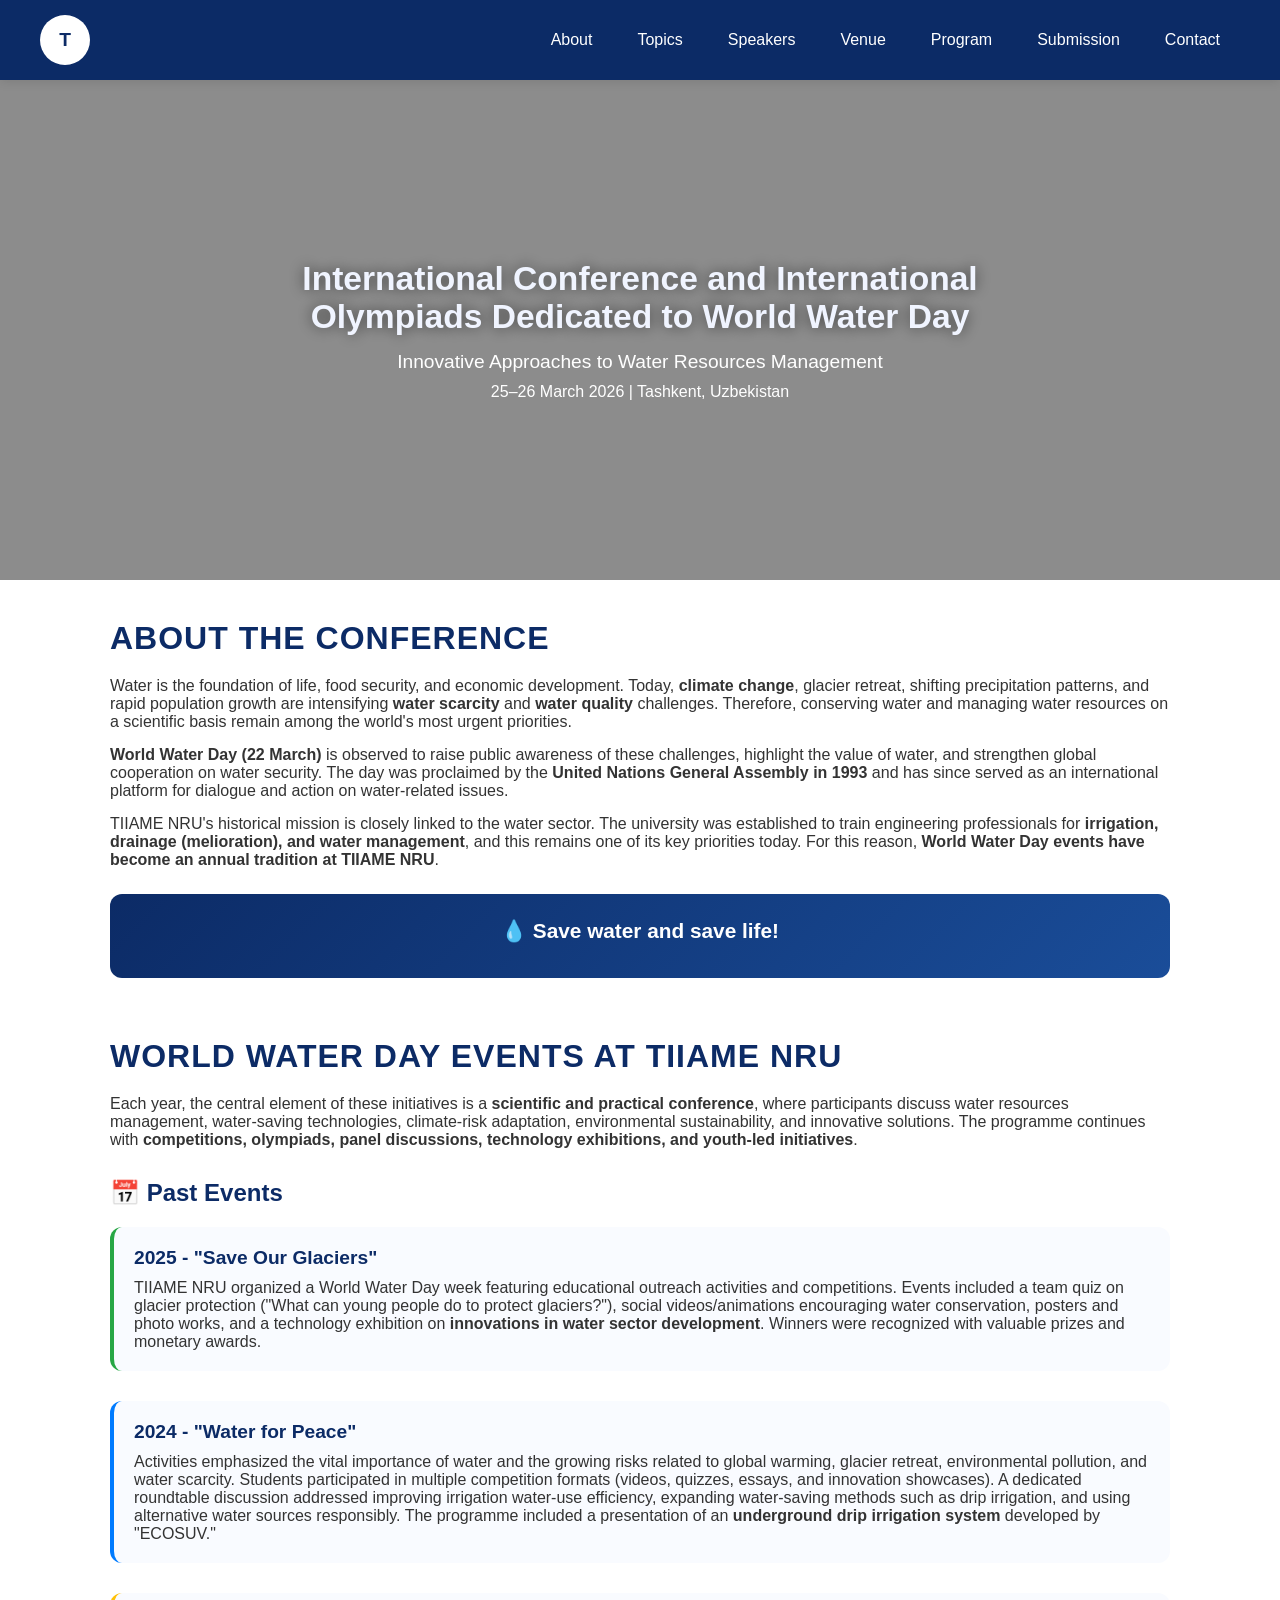
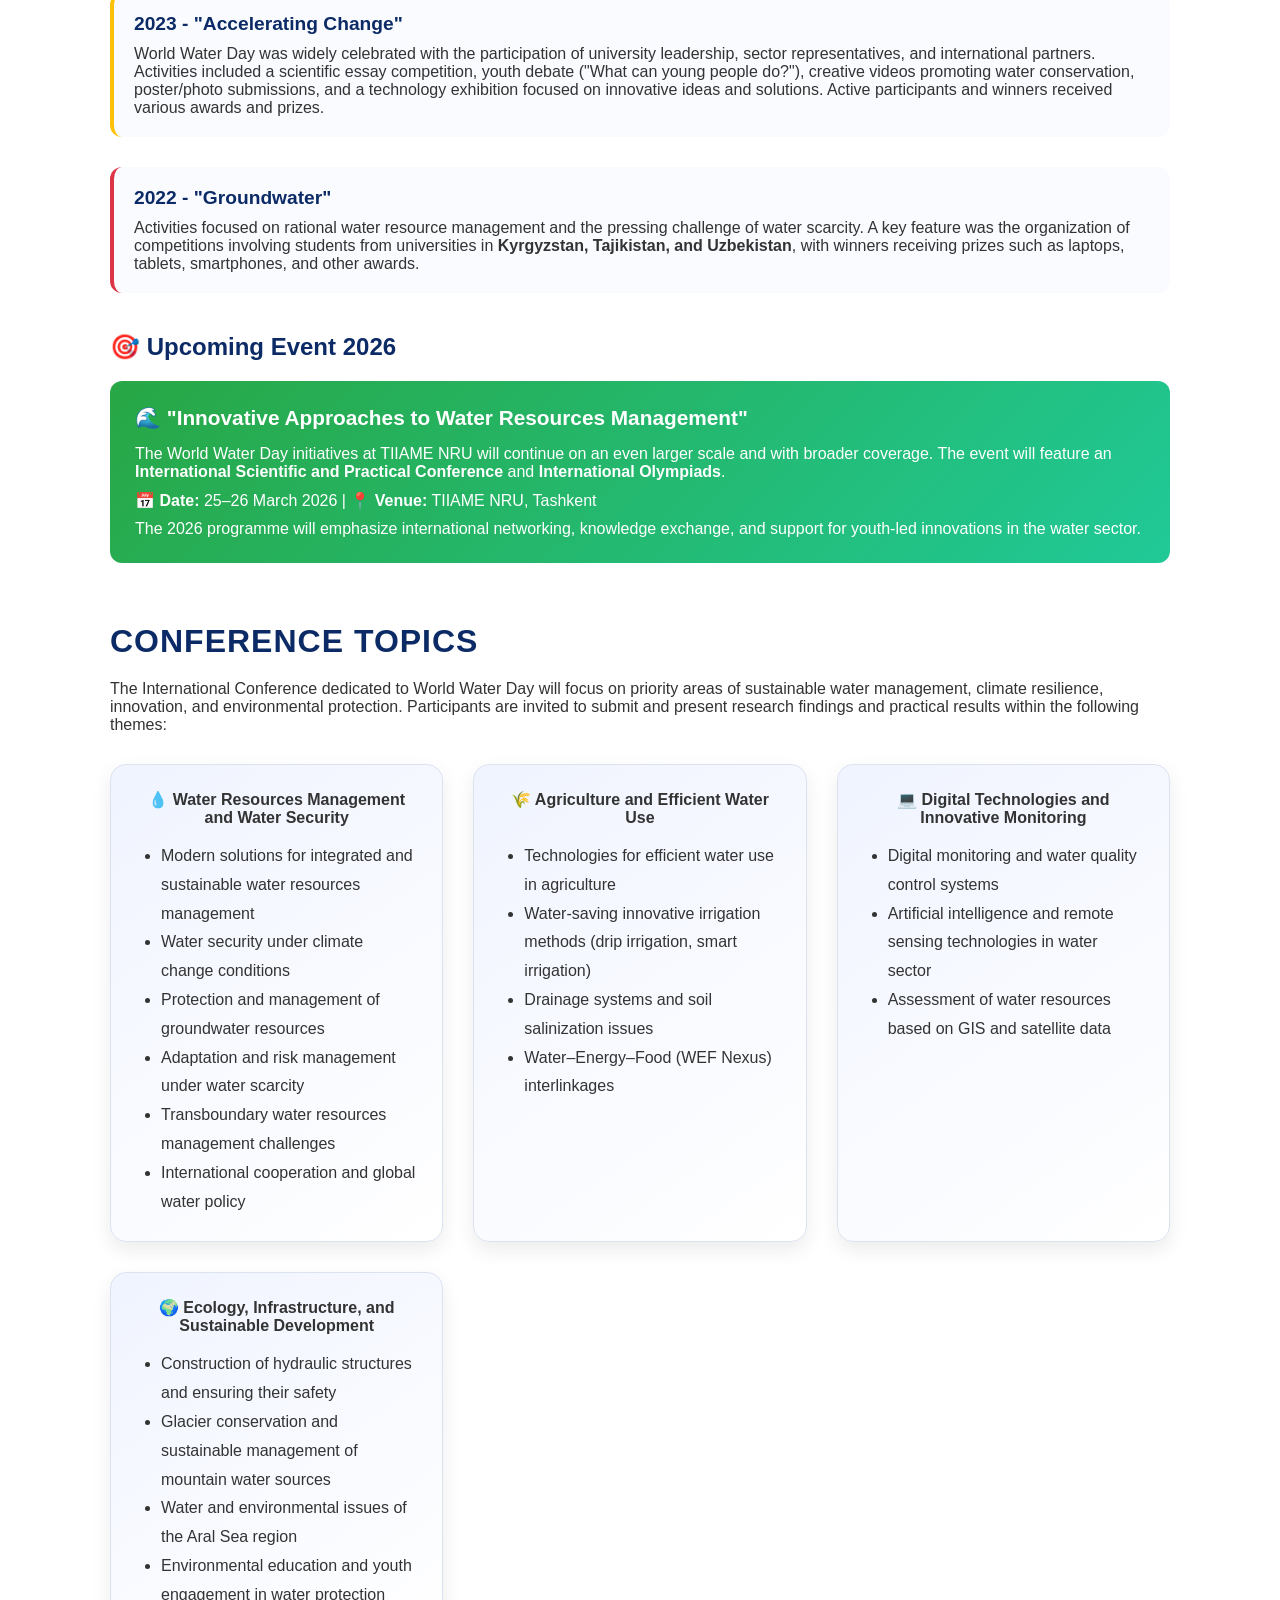
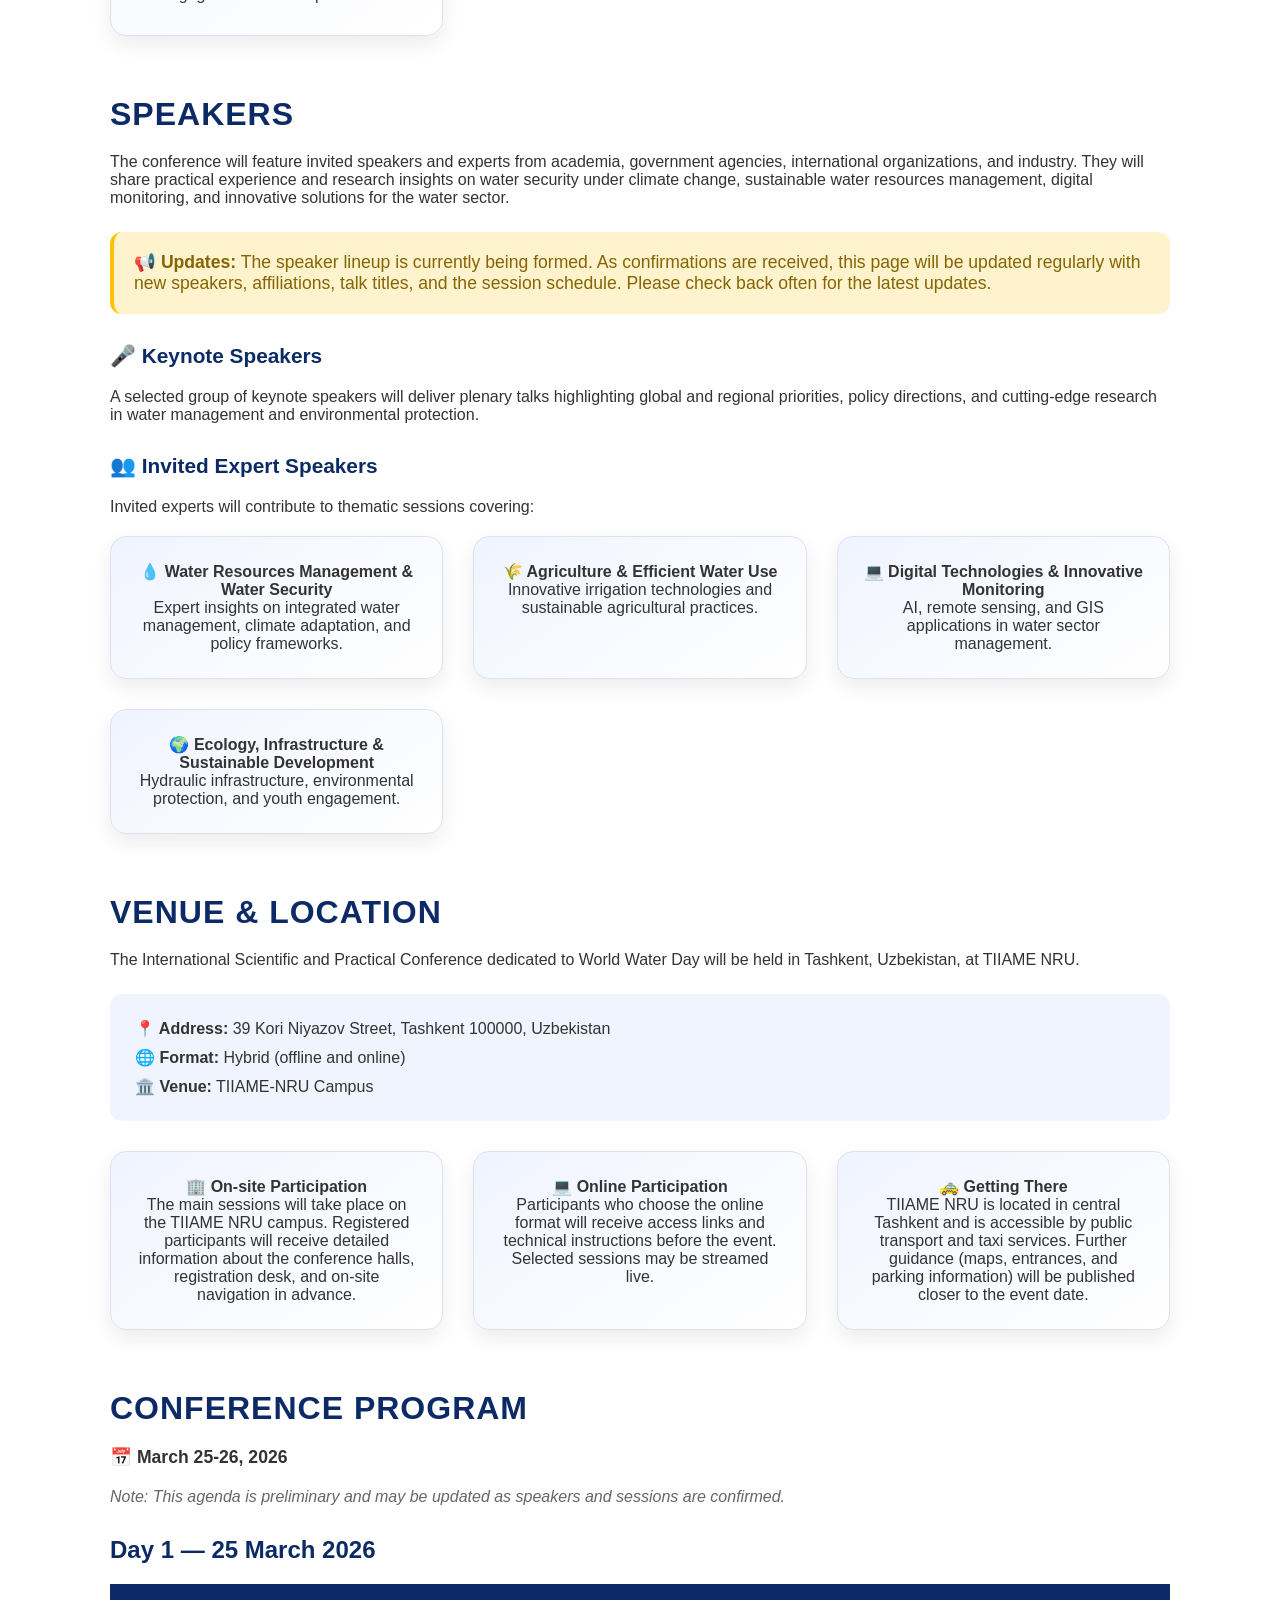
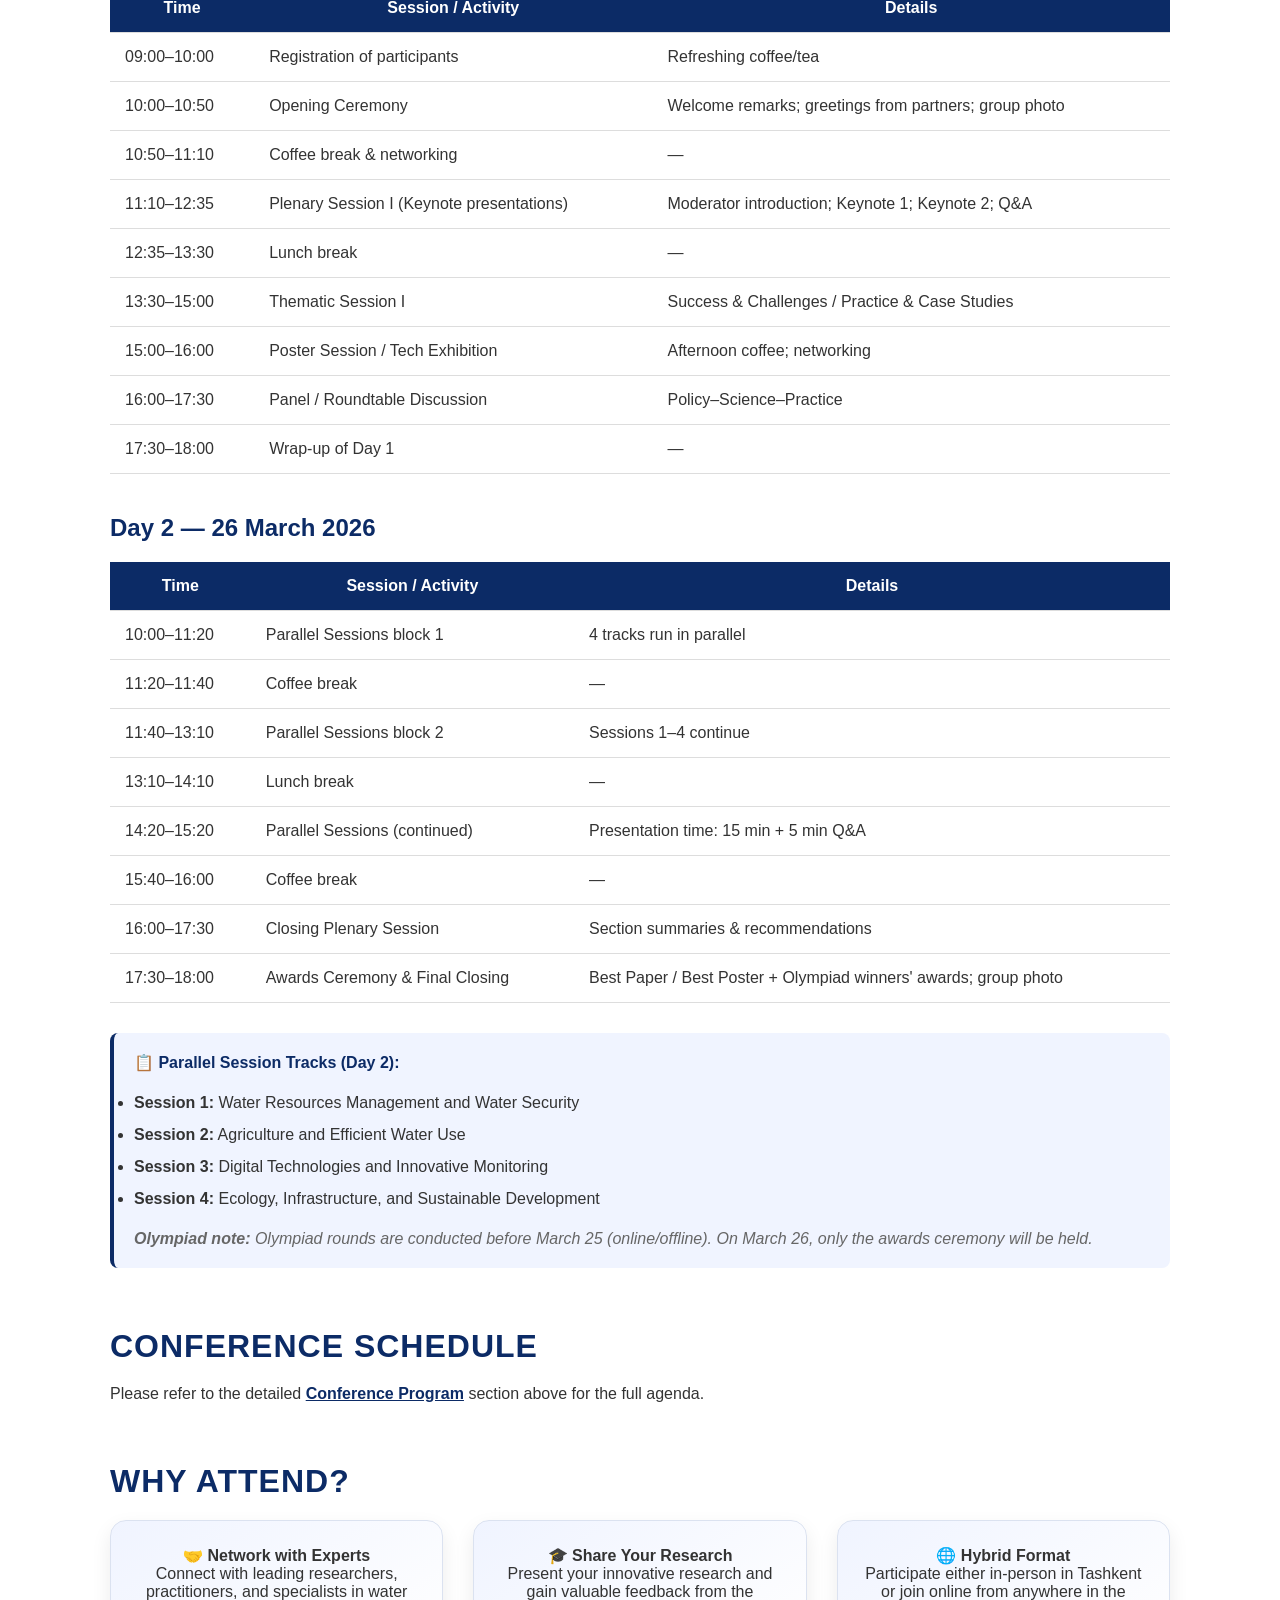
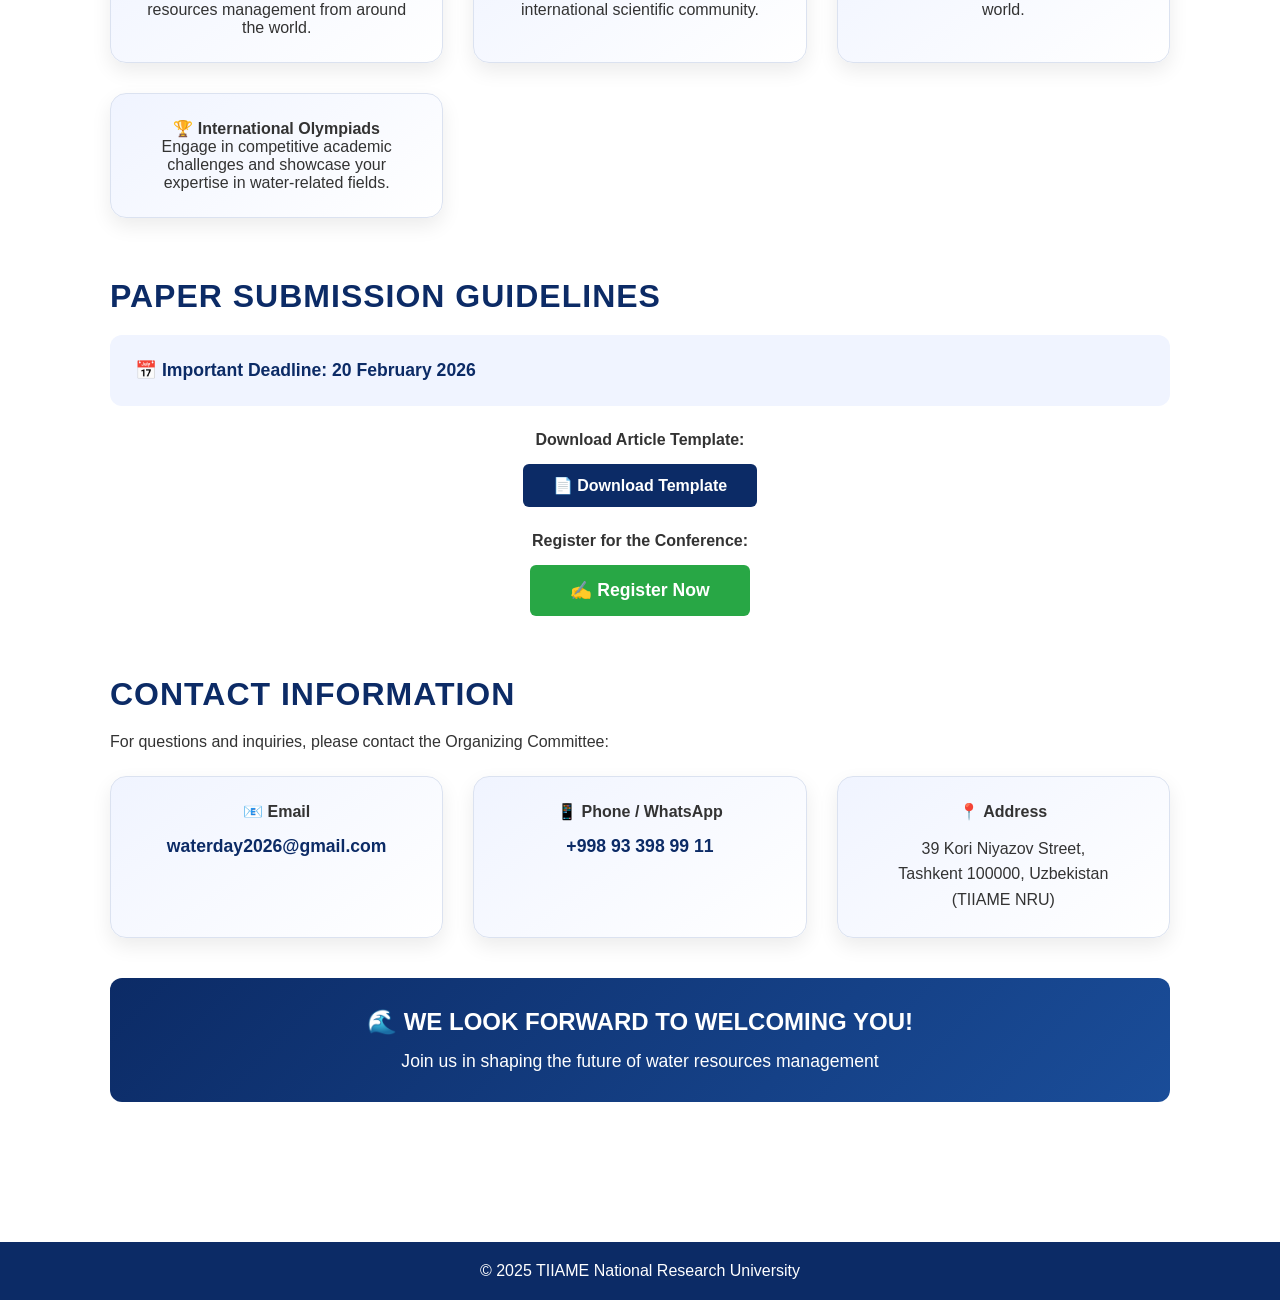
<file: index.html>
<!DOCTYPE html>
<html lang="en">
<head>
  <meta charset="UTF-8" />
  <meta name="viewport" content="width=device-width, initial-scale=1.0" />
  <title>TIIAME Conference 2025</title>
  <link rel="stylesheet" href="style.css">
</head>
<body>

<header>
  <div class="logo-section">
    <div class="logo">T</div>
  </div>
  <nav id="navbar">
    <a href="#about">About</a>
    <!-- <a href="#events">Events</a> -->
    <a href="#topics">Topics</a>
    <a href="#speakers">Speakers</a>
    <a href="#venue">Venue</a>
    <a href="#program">Program</a>
    <a href="#submission">Submission</a>
    <a href="#contact">Contact</a>
  </nav>
  <button class="menu-toggle" onclick="toggleMenu()">☰</button>
</header>
<section class="hero">
  <div>
    <h2>International Conference and International Olympiads Dedicated to World Water Day</h2>
    <div class="hero_2p">
      <p style="font-size: 1.2rem; margin-top: 15px; position: relative; z-index: 1;">Innovative Approaches to Water Resources Management</p>
      <p style="font-size: 1rem; margin-top: 10px; position: relative; z-index: 1;">25–26 March 2026 | Tashkent, Uzbekistan</p>
    </div>
  </div>
</section>

<div class="container">
  <section class="section" id="about">
    <h3>About the Conference</h3>
    <p>
      Water is the foundation of life, food security, and economic development. Today, <strong>climate change</strong>, glacier retreat, shifting precipitation patterns, and rapid population growth are intensifying <strong>water scarcity</strong> and <strong>water quality</strong> challenges. Therefore, conserving water and managing water resources on a scientific basis remain among the world's most urgent priorities.
    </p>
    <p style="margin-top: 15px;">
      <strong>World Water Day (22 March)</strong> is observed to raise public awareness of these challenges, highlight the value of water, and strengthen global cooperation on water security. The day was proclaimed by the <strong>United Nations General Assembly in 1993</strong> and has since served as an international platform for dialogue and action on water-related issues.
    </p>
    <p style="margin-top: 15px;">
      TIIAME NRU's historical mission is closely linked to the water sector. The university was established to train engineering professionals for <strong>irrigation, drainage (melioration), and water management</strong>, and this remains one of its key priorities today. For this reason, <strong>World Water Day events have become an annual tradition at TIIAME NRU</strong>.
    </p>
    <div style="margin-top: 25px; padding: 25px; background: linear-gradient(135deg, #0c2b66, #1a4d99); color: white; border-radius: 12px; text-align: center;">
      <h4 style="font-size: 1.3rem; margin-bottom: 10px;">💧 Save water and save life!</h4>
    </div>
  </section>

  <section class="section" id="events">
    <h3>World Water Day Events at TIIAME NRU</h3>
    <p style="margin-bottom: 30px;">
      Each year, the central element of these initiatives is a <strong>scientific and practical conference</strong>, where participants discuss water resources management, water-saving technologies, climate-risk adaptation, environmental sustainability, and innovative solutions. The programme continues with <strong>competitions, olympiads, panel discussions, technology exhibitions, and youth-led initiatives</strong>.
    </p>
    
    <h4 style="color: #0c2b66; font-size: 1.5rem; margin-bottom: 20px;">📅 Past Events</h4>
    
    <div style="margin-bottom: 30px; padding: 20px; background: #f9fbff; border-radius: 12px; border-left: 4px solid #28a745;">
      <h5 style="color: #0c2b66; font-size: 1.2rem; margin-bottom: 10px;">2025 - "Save Our Glaciers"</h5>
      <p>TIIAME NRU organized a World Water Day week featuring educational outreach activities and competitions. Events included a team quiz on glacier protection ("What can young people do to protect glaciers?"), social videos/animations encouraging water conservation, posters and photo works, and a technology exhibition on <strong>innovations in water sector development</strong>. Winners were recognized with valuable prizes and monetary awards.</p>
    </div>

    <div style="margin-bottom: 30px; padding: 20px; background: #f9fbff; border-radius: 12px; border-left: 4px solid #007bff;">
      <h5 style="color: #0c2b66; font-size: 1.2rem; margin-bottom: 10px;">2024 - "Water for Peace"</h5>
      <p>Activities emphasized the vital importance of water and the growing risks related to global warming, glacier retreat, environmental pollution, and water scarcity. Students participated in multiple competition formats (videos, quizzes, essays, and innovation showcases). A dedicated roundtable discussion addressed improving irrigation water-use efficiency, expanding water-saving methods such as drip irrigation, and using alternative water sources responsibly. The programme included a presentation of an <strong>underground drip irrigation system</strong> developed by "ECOSUV."</p>
    </div>

    <div style="margin-bottom: 30px; padding: 20px; background: #f9fbff; border-radius: 12px; border-left: 4px solid #ffc107;">
      <h5 style="color: #0c2b66; font-size: 1.2rem; margin-bottom: 10px;">2023 - "Accelerating Change"</h5>
      <p>World Water Day was widely celebrated with the participation of university leadership, sector representatives, and international partners. Activities included a scientific essay competition, youth debate ("What can young people do?"), creative videos promoting water conservation, poster/photo submissions, and a technology exhibition focused on innovative ideas and solutions. Active participants and winners received various awards and prizes.</p>
    </div>

    <div style="margin-bottom: 30px; padding: 20px; background: #f9fbff; border-radius: 12px; border-left: 4px solid #dc3545;">
      <h5 style="color: #0c2b66; font-size: 1.2rem; margin-bottom: 10px;">2022 - "Groundwater"</h5>
      <p>Activities focused on rational water resource management and the pressing challenge of water scarcity. A key feature was the organization of competitions involving students from universities in <strong>Kyrgyzstan, Tajikistan, and Uzbekistan</strong>, with winners receiving prizes such as laptops, tablets, smartphones, and other awards.</p>
    </div>

    <h4 style="color: #0c2b66; font-size: 1.5rem; margin-bottom: 20px; margin-top: 40px;">🎯 Upcoming Event 2026</h4>
    <div style="padding: 25px; background: linear-gradient(135deg, #28a745, #20c997); color: white; border-radius: 12px;">
      <h5 style="font-size: 1.3rem; margin-bottom: 15px;">🌊 "Innovative Approaches to Water Resources Management"</h5>
      <p style="margin-bottom: 10px;">The World Water Day initiatives at TIIAME NRU will continue on an even larger scale and with broader coverage. The event will feature an <strong>International Scientific and Practical Conference</strong> and <strong>International Olympiads</strong>.</p>
      <p><strong>📅 Date:</strong> 25–26 March 2026 | <strong>📍 Venue:</strong> TIIAME NRU, Tashkent</p>
      <p style="margin-top: 10px;">The 2026 programme will emphasize international networking, knowledge exchange, and support for youth-led innovations in the water sector.</p>
    </div>
  </section>

  <section class="section" id="topics">
    <h3>Conference Topics</h3>
    <p style="margin-bottom: 30px;">The International Conference dedicated to World Water Day will focus on priority areas of sustainable water management, climate resilience, innovation, and environmental protection. Participants are invited to submit and present research findings and practical results within the following themes:</p>
    <div class="speakers">
      <div class="speaker-card">
        <h4>💧 Water Resources Management and Water Security</h4>
        <ul style="text-align: left; margin-top: 15px; line-height: 1.8;">
          <li>Modern solutions for integrated and sustainable water resources management</li>
          <li>Water security under climate change conditions</li>
          <li>Protection and management of groundwater resources</li>
          <li>Adaptation and risk management under water scarcity</li>
          <li>Transboundary water resources management challenges</li>
          <li>International cooperation and global water policy</li>
        </ul>
      </div>
      <div class="speaker-card">
        <h4>🌾 Agriculture and Efficient Water Use</h4>
        <ul style="text-align: left; margin-top: 15px; line-height: 1.8;">
          <li>Technologies for efficient water use in agriculture</li>
          <li>Water-saving innovative irrigation methods (drip irrigation, smart irrigation)</li>
          <li>Drainage systems and soil salinization issues</li>
          <li>Water–Energy–Food (WEF Nexus) interlinkages</li>
        </ul>
      </div>
      <div class="speaker-card">
        <h4>💻 Digital Technologies and Innovative Monitoring</h4>
        <ul style="text-align: left; margin-top: 15px; line-height: 1.8;">
          <li>Digital monitoring and water quality control systems</li>
          <li>Artificial intelligence and remote sensing technologies in water sector</li>
          <li>Assessment of water resources based on GIS and satellite data</li>
        </ul>
      </div>
      <div class="speaker-card">
        <h4>🌍 Ecology, Infrastructure, and Sustainable Development</h4>
        <ul style="text-align: left; margin-top: 15px; line-height: 1.8;">
          <li>Construction of hydraulic structures and ensuring their safety</li>
          <li>Glacier conservation and sustainable management of mountain water sources</li>
          <li>Water and environmental issues of the Aral Sea region</li>
          <li>Environmental education and youth engagement in water protection</li>
        </ul>
      </div>
    </div>
  </section>

  <section class="section" id="speakers">
    <h3>Speakers</h3>
    <p style="margin-bottom: 25px;">
      The conference will feature invited speakers and experts from academia, government agencies, international organizations, and industry. They will share practical experience and research insights on water security under climate change, sustainable water resources management, digital monitoring, and innovative solutions for the water sector.
    </p>
    
    <div style="background: #fff3cd; padding: 20px; border-radius: 12px; border-left: 4px solid #ffc107; margin-bottom: 30px;">
      <p style="font-size: 1.1rem; color: #856404;"><strong>📢 Updates:</strong> The speaker lineup is currently being formed. As confirmations are received, this page will be updated regularly with new speakers, affiliations, talk titles, and the session schedule. Please check back often for the latest updates.</p>
    </div>

    <h4 style="color: #0c2b66; font-size: 1.3rem; margin-bottom: 20px;">🎤 Keynote Speakers</h4>
    <p style="margin-bottom: 25px;">A selected group of keynote speakers will deliver plenary talks highlighting global and regional priorities, policy directions, and cutting-edge research in water management and environmental protection.</p>

    <h4 style="color: #0c2b66; font-size: 1.3rem; margin-bottom: 20px; margin-top: 30px;">👥 Invited Expert Speakers</h4>
    <p style="margin-bottom: 20px;">Invited experts will contribute to thematic sessions covering:</p>
    
    <div class="speakers">
      <div class="speaker-card">
        <h4>💧 Water Resources Management & Water Security</h4>
        <p>Expert insights on integrated water management, climate adaptation, and policy frameworks.</p>
      </div>
      <div class="speaker-card">
        <h4>🌾 Agriculture & Efficient Water Use</h4>
        <p>Innovative irrigation technologies and sustainable agricultural practices.</p>
      </div>
      <div class="speaker-card">
        <h4>💻 Digital Technologies & Innovative Monitoring</h4>
        <p>AI, remote sensing, and GIS applications in water sector management.</p>
      </div>
      <div class="speaker-card">
        <h4>🌍 Ecology, Infrastructure & Sustainable Development</h4>
        <p>Hydraulic infrastructure, environmental protection, and youth engagement.</p>
      </div>
    </div>
  </section>

  <section class="section" id="venue">
    <h3>Venue & Location</h3>
    <p style="margin-bottom: 25px;">
      The International Scientific and Practical Conference dedicated to World Water Day will be held in Tashkent, Uzbekistan, at TIIAME NRU.
    </p>
    
    <div style="background: #f0f4ff; padding: 25px; border-radius: 12px; margin-bottom: 30px;">
      <p style="margin-bottom: 10px;"><strong>📍 Address:</strong> 39 Kori Niyazov Street, Tashkent 100000, Uzbekistan</p>
      <p style="margin-bottom: 10px;"><strong>🌐 Format:</strong> Hybrid (offline and online)</p>
      <p><strong>🏛️ Venue:</strong> TIIAME-NRU Campus</p>
    </div>

    <div class="speakers">
      <div class="speaker-card">
        <h4>🏢 On-site Participation</h4>
        <p>The main sessions will take place on the TIIAME NRU campus. Registered participants will receive detailed information about the conference halls, registration desk, and on-site navigation in advance.</p>
      </div>
      <div class="speaker-card">
        <h4>💻 Online Participation</h4>
        <p>Participants who choose the online format will receive access links and technical instructions before the event. Selected sessions may be streamed live.</p>
      </div>
      <div class="speaker-card">
        <h4>🚕 Getting There</h4>
        <p>TIIAME NRU is located in central Tashkent and is accessible by public transport and taxi services. Further guidance (maps, entrances, and parking information) will be published closer to the event date.</p>
      </div>
    </div>
  </section>

  <section class="section" id="program">
    <h3>Conference Program</h3>
    <p style="margin-bottom: 20px; font-size: 1.1rem;">📅 <strong>March 25-26, 2026</strong></p>
    <p style="margin-bottom: 25px; font-style: italic; color: #666;">Note: This agenda is preliminary and may be updated as speakers and sessions are confirmed.</p>
    
    <h4 style="color: #0c2b66; font-size: 1.5rem; margin-bottom: 20px; margin-top: 30px;">Day 1 — 25 March 2026</h4>
    <div class="schedule">
      <table>
        <tr><th>Time</th><th>Session / Activity</th><th>Details</th></tr>
        <tr><td>09:00–10:00</td><td>Registration of participants</td><td>Refreshing coffee/tea</td></tr>
        <tr><td>10:00–10:50</td><td>Opening Ceremony</td><td>Welcome remarks; greetings from partners; group photo</td></tr>
        <tr><td>10:50–11:10</td><td>Coffee break & networking</td><td>—</td></tr>
        <tr><td>11:10–12:35</td><td>Plenary Session I (Keynote presentations)</td><td>Moderator introduction; Keynote 1; Keynote 2; Q&A</td></tr>
        <tr><td>12:35–13:30</td><td>Lunch break</td><td>—</td></tr>
        <tr><td>13:30–15:00</td><td>Thematic Session I</td><td>Success & Challenges / Practice & Case Studies</td></tr>
        <tr><td>15:00–16:00</td><td>Poster Session / Tech Exhibition</td><td>Afternoon coffee; networking</td></tr>
        <tr><td>16:00–17:30</td><td>Panel / Roundtable Discussion</td><td>Policy–Science–Practice</td></tr>
        <tr><td>17:30–18:00</td><td>Wrap-up of Day 1</td><td>—</td></tr>
      </table>
    </div>

    <h4 style="color: #0c2b66; font-size: 1.5rem; margin-bottom: 20px; margin-top: 40px;">Day 2 — 26 March 2026</h4>
    <div class="schedule">
      <table>
        <tr><th>Time</th><th>Session / Activity</th><th>Details</th></tr>
        <tr><td>10:00–11:20</td><td>Parallel Sessions block 1</td><td>4 tracks run in parallel</td></tr>
        <tr><td>11:20–11:40</td><td>Coffee break</td><td>—</td></tr>
        <tr><td>11:40–13:10</td><td>Parallel Sessions block 2</td><td>Sessions 1–4 continue</td></tr>
        <tr><td>13:10–14:10</td><td>Lunch break</td><td>—</td></tr>
        <tr><td>14:20–15:20</td><td>Parallel Sessions (continued)</td><td>Presentation time: 15 min + 5 min Q&A</td></tr>
        <tr><td>15:40–16:00</td><td>Coffee break</td><td>—</td></tr>
        <tr><td>16:00–17:30</td><td>Closing Plenary Session</td><td>Section summaries & recommendations</td></tr>
        <tr><td>17:30–18:00</td><td>Awards Ceremony & Final Closing</td><td>Best Paper / Best Poster + Olympiad winners' awards; group photo</td></tr>
      </table>
    </div>

    <div style="margin-top: 30px; padding: 20px; background: #f0f4ff; border-left: 4px solid #0c2b66; border-radius: 8px;">
      <h4 style="color: #0c2b66; margin-bottom: 15px;">📋 Parallel Session Tracks (Day 2):</h4>
      <ul style="line-height: 2;">
        <li><strong>Session 1:</strong> Water Resources Management and Water Security</li>
        <li><strong>Session 2:</strong> Agriculture and Efficient Water Use</li>
        <li><strong>Session 3:</strong> Digital Technologies and Innovative Monitoring</li>
        <li><strong>Session 4:</strong> Ecology, Infrastructure, and Sustainable Development</li>
      </ul>
      <p style="margin-top: 15px; font-style: italic; color: #666;">
        <strong>Olympiad note:</strong> Olympiad rounds are conducted before March 25 (online/offline). On March 26, only the awards ceremony will be held.
      </p>
    </div>
  </section>

  <section class="section" id="schedule">
    <h3>Conference Schedule</h3>
    <p style="margin-bottom: 20px;">Please refer to the detailed <a href="#program" style="color: #0c2b66; font-weight: 600; text-decoration: underline;">Conference Program</a> section above for the full agenda.</p>
  </section>

  <section class="section" id="tracks">
    <h3>Why Attend?</h3>
    <div class="speakers">
      <div class="speaker-card">
        <h4>🤝 Network with Experts</h4>
        <p>Connect with leading researchers, practitioners, and specialists in water resources management from around the world.</p>
      </div>
      <div class="speaker-card">
        <h4>🎓 Share Your Research</h4>
        <p>Present your innovative research and gain valuable feedback from the international scientific community.</p>
      </div>
      <div class="speaker-card">
        <h4>🌐 Hybrid Format</h4>
        <p>Participate either in-person in Tashkent or join online from anywhere in the world.</p>
      </div>
      <div class="speaker-card">
        <h4>🏆 International Olympiads</h4>
        <p>Engage in competitive academic challenges and showcase your expertise in water-related fields.</p>
      </div>
    </div>
  </section>

  <section class="section" id="submission">
    <h3>Paper Submission Guidelines</h3>
    <div style="background: #f0f4ff; padding: 25px; border-radius: 12px; margin-bottom: 20px;">
      <p style="font-size: 1.1rem; color: #0c2b66; font-weight: 600;">📅 Important Deadline: 20 February 2026</p>
    </div>
    <div style="margin-top: 25px; text-align: center;">
      <p style="margin-bottom: 15px;"><strong>Download Article Template:</strong></p>
      <a href="https://bit.ly/4prFN5g" target="_blank" style="display: inline-block; background: #0c2b66; color: white; padding: 12px 30px; border-radius: 6px; text-decoration: none; font-weight: 600;">📄 Download Template</a>
    </div>
    <div style="margin-top: 25px; text-align: center;">
      <p style="margin-bottom: 15px;"><strong>Register for the Conference:</strong></p>
      <a href="https://forms.gle/HbNswev36W7DSQqc7" target="_blank" style="display: inline-block; background: #28a745; color: white; padding: 15px 40px; border-radius: 6px; text-decoration: none; font-weight: 600; font-size: 1.1rem;">✍️ Register Now</a>
    </div>
  </section>

  <section class="section" id="contact">
    <h3>Contact Information</h3>
    <p style="margin-bottom: 25px;">For questions and inquiries, please contact the Organizing Committee:</p>
    <div class="speakers">
      <div class="speaker-card">
        <h4>📧 Email</h4>
        <p style="font-size: 1.1rem; color: #0c2b66; font-weight: bold; margin-top: 15px;">waterday2026@gmail.com</p>
      </div>
      <div class="speaker-card">
        <h4>📱 Phone / WhatsApp</h4>
        <p style="font-size: 1.1rem; color: #0c2b66; font-weight: bold; margin-top: 15px;">+998 93 398 99 11</p>
      </div>
      <div class="speaker-card">
        <h4>📍 Address</h4>
        <p style="margin-top: 15px; line-height: 1.6;">39 Kori Niyazov Street,<br>Tashkent 100000, Uzbekistan<br>(TIIAME NRU)</p>
      </div>
    </div>
    <div style="margin-top: 40px; padding: 30px; background: linear-gradient(135deg, #0c2b66, #1a4d99); color: white; border-radius: 12px; text-align: center;">
      <h4 style="font-size: 1.5rem; margin-bottom: 15px;">🌊 WE LOOK FORWARD TO WELCOMING YOU!</h4>
      <p style="font-size: 1.1rem;">Join us in shaping the future of water resources management</p>
    </div>
  </section>

</div>

<footer>
  © 2025 TIIAME National Research University
</footer>
</body>
<script>
  function toggleMenu() {
    const nav = document.getElementById('navbar');
    nav.classList.toggle('active');
  }
  
  // Close menu
  document.querySelectorAll('nav a').forEach(link => {
    link.addEventListener('click', () => {
      document.getElementById('navbar').classList.remove('active');
    });
  });

  // Navbar scroll
  window.addEventListener('scroll', () => {
    const header = document.querySelector('header');
    if (window.scrollY > 50) {
      header.classList.add('scrolled');
    } else {
      header.classList.remove('scrolled');
    }
  });
</script>
</html>
</file>
<file: style.css>
* {
      margin: 0;
      padding: 0;
      box-sizing: border-box;
    }
    html {
      scroll-behavior: smooth;
    }
    body {
      margin: 0;
      font-family: 'Segoe UI', sans-serif;
      background: #ffffff;
      color: #333;
      padding-top: 80px;
    }
    header {
      background: #0c2b66;
      color: white;
      padding: 15px 40px;
      display: flex;
      justify-content: space-between;
      align-items: center;
      position: fixed;
      top: 0;
      left: 0;
      right: 0;
      z-index: 1000;
      box-shadow: 0 2px 10px rgba(0,0,0,0.1);
      transition: all 0.3s ease;
    }
    header.scrolled {
      background: rgba(12, 43, 102, 0.95);
      backdrop-filter: blur(10px);
    }
    .logo-section {
      display: flex;
      align-items: center;
      gap: 15px;
    }
    .logo {
      width: 50px;
      height: 50px;
      background: white;
      border-radius: 50%;
      display: flex;
      align-items: center;
      justify-content: center;
      font-weight: bold;
      color: #0c2b66;
      font-size: 1.2rem;
    }
    header h1 {
      margin: 0;
      font-size: 1.3rem;
      letter-spacing: 1px;
    }
    nav {
      display: flex;
      gap: 5px;
    }
    nav a {
      color: white;
      text-decoration: none;
      padding: 10px 20px;
      font-size: 1rem;
      font-weight: 500;
      border-radius: 6px;
      transition: all 0.3s ease;
    }
    nav a:hover {
      background: rgba(255,255,255,0.1);
    }
    .menu-toggle {
      display: none;
      background: none;
      border: none;
      color: white;
      font-size: 1.8rem;
      cursor: pointer;
      padding: 5px 10px;
    }
    @media (max-width: 900px) {
      header h1 {
        font-size: 1rem;
      }
      .logo {
        width: 40px;
        height: 40px;
        font-size: 1rem;
      }
      nav {
        position: fixed;
        top: 78px;
        left: 0;
        right: 0;
        background: #0c2b66;
        flex-direction: column;
        padding: 20px;
        gap: 10px;
        transform: translateY(-100%);
        opacity: 0;
        transition: all 0.3s ease;
        pointer-events: none;
      }
      nav.active {
        transform: translateY(0);
        opacity: 1;
        pointer-events: all;
      }
      nav a {
        padding: 15px;
        text-align: center;
        border-bottom: 1px solid rgba(255,255,255,0.1);
      }
      .menu-toggle {
        display: block;
      }
    }
    .hero {
      height: 500px;
      background: url('https://media.licdn.com/dms/image/v2/C5612AQEncIYfz13tnA/article-cover_image-shrink_600_2000/article-cover_image-shrink_600_2000/0/1520199621457?e=2147483647&v=beta&t=3WrFyLlHECn6viHolCWyE1lCVrdxuBeyOP1kQ_zQat8') center/cover no-repeat;
      filter: blur(0px);
      position: relative;
      display: flex;
      justify-content: center;
      align-items: center;
      text-align: center;
      color: white;
      padding: 20px;
    }

    @media (max-width: 850px) {
      .hero {
        background-position: 65% center;
      }
    }
    .hero::after {
      content: "";
      position: absolute;
      top: 0;
      left: 0;
      width: 100%;
      height: 100%;
      backdrop-filter: blur(4px);
      background: rgba(0,0,0,0.45);
    }
    .hero h2 { 
      position: relative; 
      z-index: 1; 
      font-size: 2.1rem; 
      max-width: 700px; 
      text-shadow: 0 0 15px rgba(0,0,0,0.6); 
      color: #f0f4ff; 
    }
    .container {
      max-width: 1100px;
      margin: auto;
      padding: 40px 20px;
    }
    h3 {
      font-size: 2rem;
      color: #0c2b66;
      margin-bottom: 20px;
      text-transform: uppercase;
      letter-spacing: 1px;
    }
    .section {
      margin-bottom: 60px;
    }
    .speakers {
      display: grid;
      grid-template-columns: repeat(auto-fit, minmax(260px, 1fr));
      gap: 30px;
    }
    .speaker-card {
      background: linear-gradient(145deg, #f0f4ff, #ffffff);
      border-radius: 16px;
      padding: 25px;
      text-align: center;
      box-shadow: 0 8px 20px rgba(0,0,0,0.08);
      transition: all 0.3s ease;
      border: 1px solid #dbe2f0;
    }
    .speaker-card ul{
        margin-left: 25px;
    }
    .speaker-card img {
      width: 150px;
      height: 150px;
      border-radius: 50%;
      object-fit: cover;
      margin-bottom: 15px;
      border: 4px solid #0c2b66;
    }
    .schedule table {
      width: 100%;
      border-collapse: collapse;
      margin-top: 10px;
    }
    .schedule th,
    .schedule td {
      padding: 15px;
      border-bottom: 1px solid #ddd;
    }
    .schedule th {
      background: #0c2b66;
      color: white;
      font-weight: 600;
    }
    .registration {
      background: #eef2f7;
      padding: 30px;
      border-radius: 12px;
    }
    .registration input,
    .registration textarea {
      width: 100%;
      padding: 12px;
      margin-bottom: 15px;
      border: 1px solid #ccc;
      border-radius: 6px;
      font-size: 1rem;
    }
    button {
      background: #0c2b66;
      color: white;
      border: none;
      padding: 12px 25px;
      border-radius: 6px;
      font-size: 1rem;
      cursor: pointer;
    }
    footer {
      text-align: center;
      padding: 20px;
      background: #0c2b66;
      color: white;
      margin-top: 40px;
    }
    .speaker-card:hover {
      transform: translateY(-8px);
      box-shadow: 0 12px 28px rgba(0,0,0,0.12);
    }
</file>
